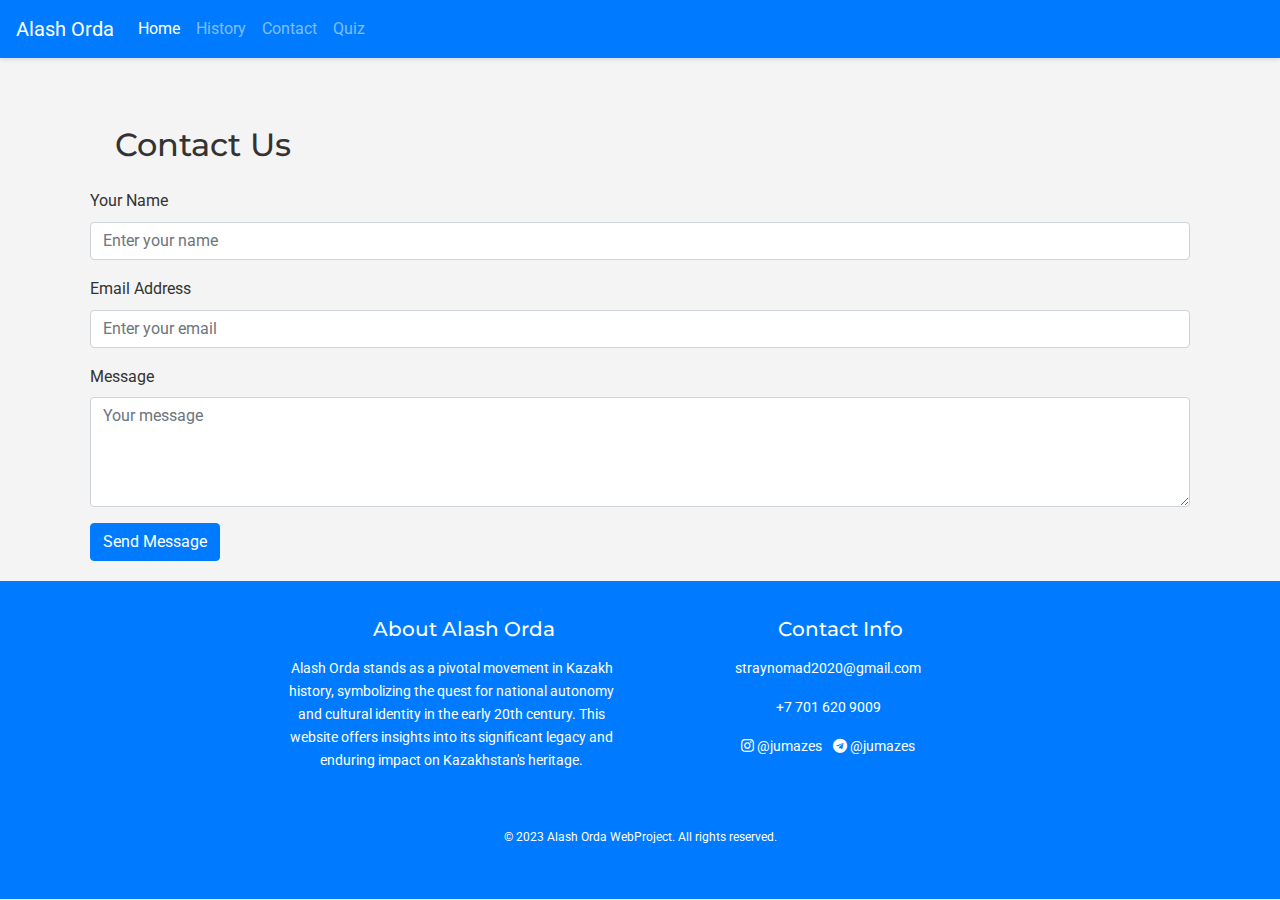
<file: contact.html>
<!DOCTYPE html>
<html lang="en">

<head>
    <meta charset="UTF-8">
    <meta name="viewport" content="width=device-width, initial-scale=1.0">
    <title>Alash Orda - History</title>
    <link rel="stylesheet" href="https://stackpath.bootstrapcdn.com/bootstrap/4.5.2/css/bootstrap.min.css">
    <link rel="stylesheet" href="https://cdnjs.cloudflare.com/ajax/libs/font-awesome/5.15.1/css/all.min.css">
    <link
        href="https://fonts.googleapis.com/css2?family=Montserrat:wght@400;700&family=Roboto:wght@400;500&display=swap"
        rel="stylesheet">
    <link rel="stylesheet" href="style.css">
    <link rel="shortcut icon" href="favicon.png" type="image/x-icon">
</head>

<body>
    <nav class="navbar navbar-expand-lg navbar-dark bg-primary">
        <a class="navbar-brand" href="#">Alash Orda</a>
        <button class="navbar-toggler" type="button" data-toggle="collapse" data-target="#navbarNav"
            aria-controls="navbarNav" aria-expanded="false" aria-label="Toggle navigation">
            <span class="navbar-toggler-icon"></span>
        </button>
        <div class="collapse navbar-collapse" id="navbarNav">
            <ul class="navbar-nav">
                <li class="nav-item active">
                    <a class="nav-link" href="index.html">Home <span class="sr-only">(current)</span></a>
                </li>
                <li class="nav-item">
                    <a class="nav-link" href="history.html">History</a>
                </li>
                <li class="nav-item">
                    <a class="nav-link" href="contact.html">Contact</a>
                </li>
                <li class="nav-item">
                    <a class="nav-link" href="quiz.html">Quiz</a>
                </li>
            </ul>
        </div>
    </nav>
    <div class="container mt-5">
        <h2 class="mb-4">Contact Us</h2>
        <form>
            <div class="form-group">
                <label for="name">Your Name</label>
                <input type="text" class="form-control" id="name" placeholder="Enter your name">
            </div>
            <div class="form-group">
                <label for="email">Email Address</label>
                <input type="email" class="form-control" id="email" placeholder="Enter your email">
            </div>
            <div class="form-group">
                <label for="message">Message</label>
                <textarea class="form-control" id="message" rows="4" placeholder="Your message"></textarea>
            </div>
            <button type="submit" class="btn btn-primary">Send Message</button>
        </form>
    </div>

    <footer class="bg-primary text-white text-center p-3">
        <div class="container">
            <div class="row justify-content-center">
                <div class="col-md-4 mb-3">
                    <h5>About Alash Orda</h5>
                    <p>Alash Orda stands as a pivotal movement in Kazakh history, symbolizing the quest for
                        national
                        autonomy and cultural identity in the early 20th century. This website offers insights
                        into its
                        significant legacy and enduring impact on Kazakhstan's heritage.</p>
                </div>
                <div class="col-md-4 mb-3">
                    <h5>Contact Info</h5>
                    <p><a href="mailto:straynomad2020@gmail.com" class="text-white">straynomad2020@gmail.com</a>
                    </p>
                    <p><a href="tel:+77016209009" class="text-white">+7 701 620 9009</a></p>
                    <div>
                        <a href="https://www.instagram.com/jumazes" class="text-white mr-2"><i
                                class="fab fa-instagram"></i> @jumazes</a>
                        <a href="https://t.me/jumazes" class="text-white"><i class="fab fa-telegram"></i>
                            @jumazes</a>
                    </div>
                </div>
            </div>
            <div class="text-center mt-4">
                <p class="small">&copy; 2023 Alash Orda WebProject. All rights reserved.</p>
            </div>
        </div>
    </footer>
    <script src="https://code.jquery.com/jquery-3.5.1.slim.min.js"></script>
    <script src="https://cdn.jsdelivr.net/npm/@popperjs/core@2.0.5/dist/umd/popper.min.js"></script>
    <script src="https://stackpath.bootstrapcdn.com/bootstrap/4.5.2/js/bootstrap.min.js"></script>
    <script src="script.js"></script>
</body>

</html>
</file>
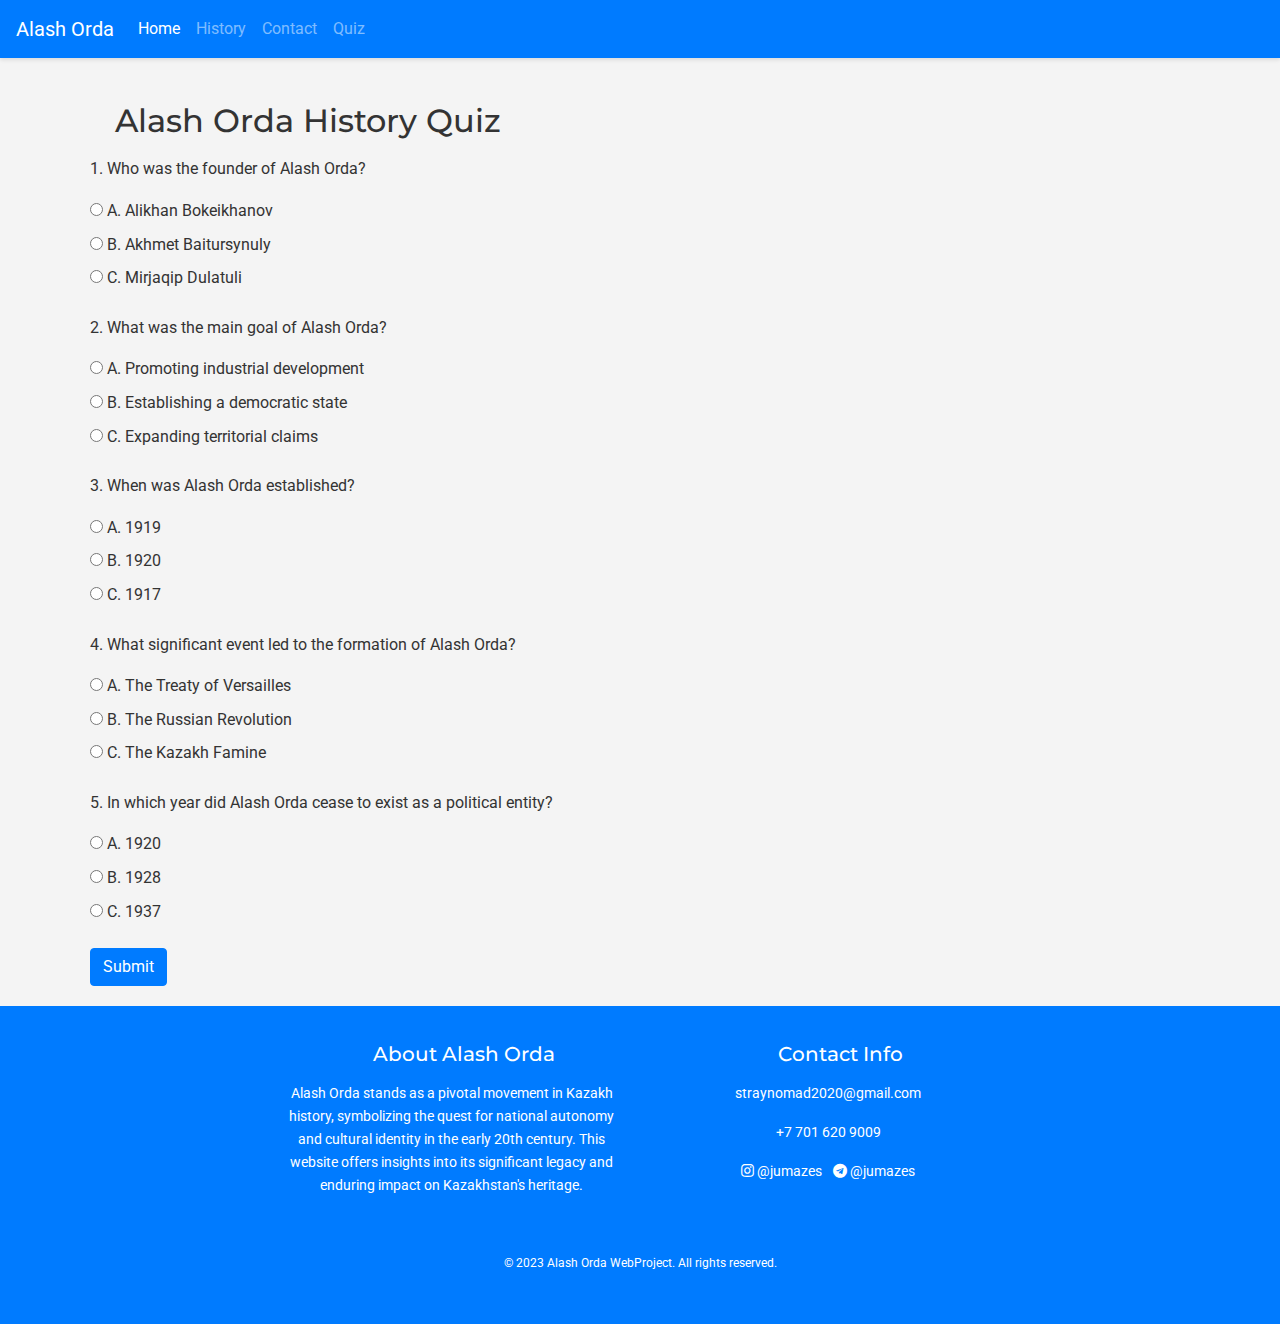
<file: quiz.html>
<!DOCTYPE html>
<html lang="en">

<head>
    <meta charset="UTF-8">
    <meta name="viewport" content="width=device-width, initial-scale=1.0">
    <title>Alash Orda Quiz</title>
    <link rel="stylesheet" href="https://stackpath.bootstrapcdn.com/bootstrap/4.5.2/css/bootstrap.min.css">
    <link rel="stylesheet" href="https://cdnjs.cloudflare.com/ajax/libs/font-awesome/5.15.1/css/all.min.css">
    <link
        href="https://fonts.googleapis.com/css2?family=Montserrat:wght@400;700&family=Roboto:wght@400;500&display=swap"
        rel="stylesheet">
    <link rel="stylesheet" href="style.css">
    <link rel="shortcut icon" href="favicon.png" type="image/x-icon">
</head>

<body>
    <nav class="navbar navbar-expand-lg navbar-dark bg-primary">
        <a class="navbar-brand" href="#">Alash Orda</a>
        <button class="navbar-toggler" type="button" data-toggle="collapse" data-target="#navbarNav"
            aria-controls="navbarNav" aria-expanded="false" aria-label="Toggle navigation">
            <span class="navbar-toggler-icon"></span>
        </button>
        <div class="collapse navbar-collapse" id="navbarNav">
            <ul class="navbar-nav">
                <li class="nav-item active">
                    <a class="nav-link" href="index.html">Home <span class="sr-only">(current)</span></a>
                </li>
                <li class="nav-item">
                    <a class="nav-link" href="history.html">History</a>
                </li>
                <li class="nav-item">
                    <a class="nav-link" href="contact.html">Contact</a>
                </li>
                <li class="nav-item">
                    <a class="nav-link" href="quiz.html">Quiz</a>
                </li>
            </ul>
        </div>
    </nav>
    <div class="container mt-4">
        <h2>Alash Orda History Quiz</h2>
        <form id="quiz-form">
            <div class="question">
                <div class="mb-3">
                    <p>1. Who was the founder of Alash Orda?</p>
                    <input type="radio" id="q1a" name="q1" value="A">
                    <label for="q1a">A. Alikhan Bokeikhanov</label><br>
                    <input type="radio" id="q1b" name="q1" value="B">
                    <label for="q1b">B. Akhmet Baitursynuly</label><br>
                    <input type="radio" id="q1c" name="q1" value="C">
                    <label for="q1c">C. Mirjaqip Dulatuli</label>
                </div>
            </div>
            <div class="question">
                <div class="mb-3">
                    <p>2. What was the main goal of Alash Orda?</p>
                    <input type="radio" id="q2a" name="q2" value="A">
                    <label for="q2a">A. Promoting industrial development</label><br>
                    <input type="radio" id="q2b" name="q2" value="B">
                    <label for="q2b">B. Establishing a democratic state</label><br>
                    <input type="radio" id="q2c" name="q2" value="C">
                    <label for="q2c">C. Expanding territorial claims</label>
                </div>
            </div>
            <div class="question">
                <div class="mb-3">
                    <p>3. When was Alash Orda established?</p>
                    <input type="radio" id="q3a" name="q3" value="A">
                    <label for="q3a">A. 1919</label><br>
                    <input type="radio" id="q3b" name="q3" value="B">
                    <label for="q3b">B. 1920</label><br>
                    <input type="radio" id="q3c" name="q3" value="C">
                    <label for="q3c">C. 1917</label>
                </div>
            </div>
            <div class="question">
                <div class="mb-3">
                    <p>4. What significant event led to the formation of Alash Orda?</p>
                    <input type="radio" id="q4a" name="q4" value="A">
                    <label for="q4a">A. The Treaty of Versailles</label><br>
                    <input type="radio" id="q4b" name="q4" value="B">
                    <label for="q4b">B. The Russian Revolution</label><br>
                    <input type="radio" id="q4c" name="q4" value="C">
                    <label for="q4c">C. The Kazakh Famine</label>
                </div>
            </div>
            <div class="question">
                <div class="mb-3">
                    <p>5. In which year did Alash Orda cease to exist as a political entity?</p>
                    <input type="radio" id="q5a" name="q5" value="A">
                    <label for="q5a">A. 1920</label><br>
                    <input type="radio" id="q5b" name="q5" value="B">
                    <label for="q5b">B. 1928</label><br>
                    <input type="radio" id="q5c" name="q5" value="C">
                    <label for="q5c">C. 1937</label>
                </div>
            </div>
            <button type="submit" class="btn btn-primary" id="submitQuiz">Submit</button>
        </form>
        <div id="result"></div>
    </div>
    <footer class="bg-primary text-white text-center p-3">
        <div class="container">
            <div class="row justify-content-center">
                <div class="col-md-4 mb-3">
                    <h5>About Alash Orda</h5>
                    <p>Alash Orda stands as a pivotal movement in Kazakh history, symbolizing the quest for
                        national
                        autonomy and cultural identity in the early 20th century. This website offers insights
                        into its
                        significant legacy and enduring impact on Kazakhstan's heritage.</p>
                </div>
                <div class="col-md-4 mb-3">
                    <h5>Contact Info</h5>
                    <p><a href="mailto:straynomad2020@gmail.com" class="text-white">straynomad2020@gmail.com</a>
                    </p>
                    <p><a href="tel:+77016209009" class="text-white">+7 701 620 9009</a></p>
                    <div>
                        <a href="https://www.instagram.com/jumazes" class="text-white mr-2"><i
                                class="fab fa-instagram"></i> @jumazes</a>
                        <a href="https://t.me/jumazes" class="text-white"><i class="fab fa-telegram"></i>
                            @jumazes</a>
                    </div>
                </div>
            </div>
            <div class="text-center mt-4">
                <p class="small">&copy; 2023 Alash Orda WebProject. All rights reserved.</p>
            </div>
        </div>
    </footer>
    <script src="https://code.jquery.com/jquery-3.5.1.slim.min.js"></script>
    <script src="https://cdn.jsdelivr.net/npm/@popperjs/core@2.0.5/dist/umd/popper.min.js"></script>
    <script src="https://stackpath.bootstrapcdn.com/bootstrap/4.5.2/js/bootstrap.min.js"></script>
    <script src="script.js"></script>
</body>

</html>
</file>
<file: style.css>
body {
    font-family: 'Roboto', sans-serif;
    line-height: 1.6;
    color: #333 !important;
    background-color: #f4f4f4 !important;
}

h1,
h2,
h3,
h4,
h5,
h6 {
    font-family: 'Montserrat', sans-serif;
    margin-bottom: 1rem;
    margin-left: 25px;
}

.carousel-inner img {
    width: 100%;
    height: 400px;
    object-fit: contain;
    margin-left: auto;
    margin-right: auto;
}

.carousel-control-prev,
.carousel-control-next {
    width: 3%;
}

.carousel-control-prev-icon,
.carousel-control-next-icon {
    opacity: 1;
    background-color: rgba(0, 0, 0, 0.5);
    border-radius: 50%;
    padding: 10px;
}

@media (max-width: 768px) {
    .carousel-inner img {
        height: 250px;
    }
}

.carousel {
    margin: 20px;
}

.card-img-top {
    height: 400px;
    object-fit: cover;
    width: 100%;
}

.card {
    box-shadow: 0 4px 8px 0 rgba(0, 0, 0, 0.1);
    transition: 0.3s;
    border: none;
}

.card:hover {
    box-shadow: 0 8px 16px 0 rgba(0, 0, 0, 0.2);
}

footer {
    background-color: #3a3a3a !important;
    color: white !important;
    padding: 20px 0;
    font-size: 0.9em;
}

footer a {
    color: rgba(255, 255, 255, 0.8) !important;
    text-decoration: none;
}

footer a:hover {
    color: #fff !important;
}

@media (max-width: 768px) {

    h1,
    h2,
    h3 {
        font-size: 1.2em;
    }
}

.container {
    padding: 20px;
}

.timeline_area {
    position: relative;
    z-index: 1;
}

.single-timeline-area {
    position: relative;
    z-index: 1;
    padding-left: 180px;
}

@media only screen and (max-width: 575px) {
    .single-timeline-area {
        padding-left: 100px;
    }
}

.single-timeline-area .timeline-date {
    position: absolute;
    width: 180px;
    height: 100%;
    top: 0;
    left: 0;
    z-index: 1;
    display: -webkit-box;
    display: -ms-flexbox;
    display: flex;
    -webkit-box-align: center;
    -ms-flex-align: center;
    -ms-grid-row-align: center;
    align-items: center;
    -webkit-box-pack: end;
    -ms-flex-pack: end;
    justify-content: flex-end;
    padding-right: 60px;
}

@media only screen and (max-width: 575px) {
    .single-timeline-area .timeline-date {
        width: 100px;
    }
}

.single-timeline-area .timeline-date::after {
    position: absolute;
    width: 3px;
    height: 100%;
    content: "";
    background-color: #ebebeb;
    top: 0;
    right: 30px;
    z-index: 1;
}

.single-timeline-area .timeline-date::before {
    position: absolute;
    width: 11px;
    height: 11px;
    border-radius: 50%;
    background-color: #4c397a !important;
    content: "";
    top: 50%;
    right: 26px;
    z-index: 5;
    margin-top: -5.5px;
}

.single-timeline-area .timeline-date p {
    margin-bottom: 0;
    color: #020710;
    font-size: 13px;
    text-transform: uppercase;
    font-weight: 500;
}

.single-timeline-area .single-timeline-content {
    position: relative;
    z-index: 1;
    padding: 30px 30px 25px;
    border-radius: 6px;
    margin-bottom: 15px;
    margin-top: 15px;
    -webkit-box-shadow: 0 0.25rem 1rem 0 rgba(47, 91, 234, 0.125);
    box-shadow: 0 0.25rem 1rem 0 rgba(47, 91, 234, 0.125);
    border: 1px solid #ebebeb;
}

@media only screen and (max-width: 575px) {
    .single-timeline-area .single-timeline-content {
        padding: 20px;
    }
}

.single-timeline-area .single-timeline-content .timeline-icon {
    -webkit-transition-duration: 500ms;
    transition-duration: 500ms;
    width: 30px;
    height: 30px;
    background-color: #ffffff;
    -webkit-box-flex: 0;
    -ms-flex: 0 0 30px;
    flex: 0 0 30px;
    text-align: center;
    max-width: 30px;
    border-radius: 50%;
    margin-right: 15px;
}

.single-timeline-area .single-timeline-content .timeline-icon i {
    color: #ffffff;
    line-height: 30px;
}

.single-timeline-area .single-timeline-content .timeline-text h6 {
    -webkit-transition-duration: 500ms;
    transition-duration: 500ms;
}

.single-timeline-area .single-timeline-content .timeline-text p {
    font-size: 13px;
    margin-bottom: 0;
}

.single-timeline-area .single-timeline-content:hover .timeline-icon,
.single-timeline-area .single-timeline-content:focus .timeline-icon {
    background-color: #3a3a3a !important;
}

.single-timeline-area .single-timeline-content:hover .timeline-text h6,
.single-timeline-area .single-timeline-content:focus .timeline-text h6 {
    color: #4c397a !important;
}

.quiz-result {
    font-size: 1.5em;
    color: #3a3a3a;
    text-align: center;
    margin-top: 20px;
    padding: 10px;
    border-radius: 5px;
    background-color: #f4f4f4;
    box-shadow: 0 4px 8px rgba(0, 0, 0, 0.1);
}

@keyframes fadeIn {
    from {
        opacity: 0;
    }

    to {
        opacity: 1;
    }
}

.animate-result {
    animation: fadeIn 1s ease-in;
}

.correct-answer {
    color: green;
}

.incorrect-answer {
    color: red;
}

.navbar {
    background-color: #3a3a3a;
    box-shadow: 0 2px 4px rgba(0, 0, 0, 0.1);
}

.navbar-brand,
.navbar-nav .nav-link {
    color: white;
}

.navbar-brand:hover,
.navbar-nav .nav-link:hover {
    color: #f1c40f;
}

.question {
    transition: background-color 0.3s;
}

.question-clicked {
    background-color: rgba(0, 123, 255, 0.5);
}
</file>
